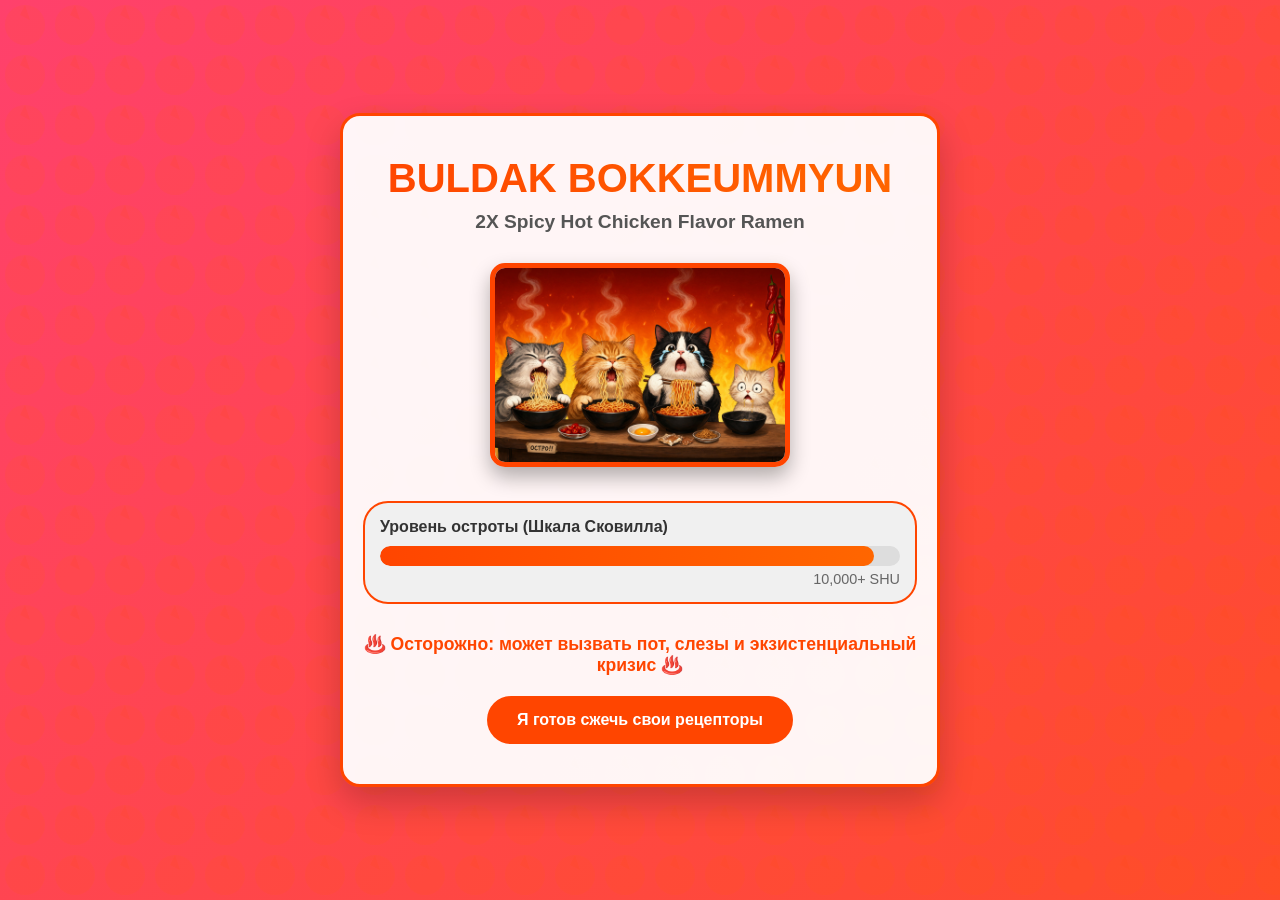
<file: exported (1).html>
<!DOCTYPE html>
<html lang="ru">
<head>
    <meta charset="UTF-8">
    <meta name="viewport" content="width=device-width, initial-scale=1.0">
    <title>Buldak: Fire Noodles</title>
    <style>
        /* Полный сброс стилей */
        * {
            margin: 0;
            padding: 0;
            box-sizing: border-box;
        }

        body {
            font-family: 'Segoe UI', Tahoma, Geneva, Verdana, sans-serif;
            background: linear-gradient(135deg, #ff416c, #ff4b2b);
            color: #333;
            display: flex;
            justify-content: center;
            align-items: center;
            min-height: 100vh;
            overflow: hidden;
            position: relative;
        }

        /* Эффект летящих искр и перца на фоне */
        .fire-bg {
            position: fixed;
            top: 0;
            left: 0;
            width: 100%;
            height: 100%;
            background-image: 
                url('data:image/svg+xml;utf8,<svg xmlns="http://www.w3.org/2000/svg" width="100" height="100"><circle cx="50" cy="50" r="40" fill="%23ff6600" opacity="0.1"/><path d="M50 10 L60 40 L40 30 Z" fill="%23ff4500" opacity="0.1"/></svg>');
            background-size: 50px 50px;
            z-index: -1;
            animation: float 15s linear infinite;
        }

        @keyframes float {
            0% { transform: translate(0, 0) rotate(0deg); }
            100% { transform: translate(50px, 50px) rotate(180deg); }
        }

        .container {
            text-align: center;
            background: rgba(255, 255, 255, 0.95);
            padding: 40px 20px;
            border-radius: 20px;
            box-shadow: 0 15px 35px rgba(0, 0, 0, 0.2);
            border: 3px solid #ff4500;
            max-width: 600px;
            width: 90%;
        }

        h1 {
            font-size: 2.5em;
            margin-bottom: 10px;
            background: linear-gradient(to right, #ff4500, #ff6600);
            -webkit-background-clip: text;
            -webkit-text-fill-color: transparent;
            text-transform: uppercase;
        }

        .subtitle {
            font-size: 1.2em;
            color: #555;
            margin-bottom: 30px;
            font-weight: bold;
        }

        .buldak-img {
            width: 300px;
            max-width: 100%;
            border-radius: 15px;
            border: 5px solid #ff4500;
            box-shadow: 0 10px 20px rgba(0, 0, 0, 0.3);
            transition: transform 0.3s ease, box-shadow 0.3s ease;
        }

        .buldak-img:hover {
            transform: scale(1.05) rotate(5deg);
            box-shadow: 0 20px 40px rgba(255, 69, 0, 0.5);
        }

        .spicy-meter {
            margin: 30px 0;
            text-align: left;
            background: #f0f0f0;
            border-radius: 25px;
            padding: 15px;
            border: 2px solid #ff4500;
        }

        .meter-title {
            font-weight: bold;
            margin-bottom: 10px;
            color: #333;
        }

        .bar {
            width: 100%;
            height: 20px;
            background: #ddd;
            border-radius: 25px;
            overflow: hidden;
            position: relative;
        }

        .bar-fill {
            width: 95%;
            height: 100%;
            background: linear-gradient(90deg, #ff4500, #ff6600);
            border-radius: 25px;
            animation: spicy 2s ease-in-out infinite;
        }

        @keyframes spicy {
            0%, 100% { width: 95%; }
            50% { width: 100%; }
        }

        .warning {
            margin-top: 20px;
            font-size: 1.1em;
            color: #ff4500;
            font-weight: bold;
        }

        button {
            margin-top: 20px;
            padding: 15px 30px;
            font-size: 1em;
            font-weight: bold;
            color: white;
            background: #ff4500;
            border: none;
            border-radius: 50px;
            cursor: pointer;
            transition: transform 0.2s, background 0.2s;
        }

        button:hover {
            transform: scale(1.05);
            background: #ff6600;
        }
    </style>
</head>
<body>

<div class="fire-bg"></div>

<div class="container">
    <h1>Buldak Bokkeummyun</h1>
    <div class="subtitle">2X Spicy Hot Chicken Flavor Ramen</div>
    
    <!-- Ссылка на вашу картинку с пачкой лапши -->
    <img src="image.jpeg" alt="Пачка лапши Buldak" class="buldak-img">
    
    <div class="spicy-meter">
        <div class="meter-title">Уровень остроты (Шкала Сковилла)</div>
        <div class="bar">
            <div class="bar-fill"></div>
        </div>
        <div style="text-align: right; font-size: 0.9em; color: #666; margin-top: 5px;">10,000+ SHU</div>
    </div>

    <div class="warning">♨️ Осторожно: может вызвать пот, слезы и экзистенциальный кризис ♨️</div>
    
    <button onclick="alert('Глаза уже наливаются кровью!')">Я готов сжечь свои рецепторы</button>
</div>

</body>
</html>
</file>
